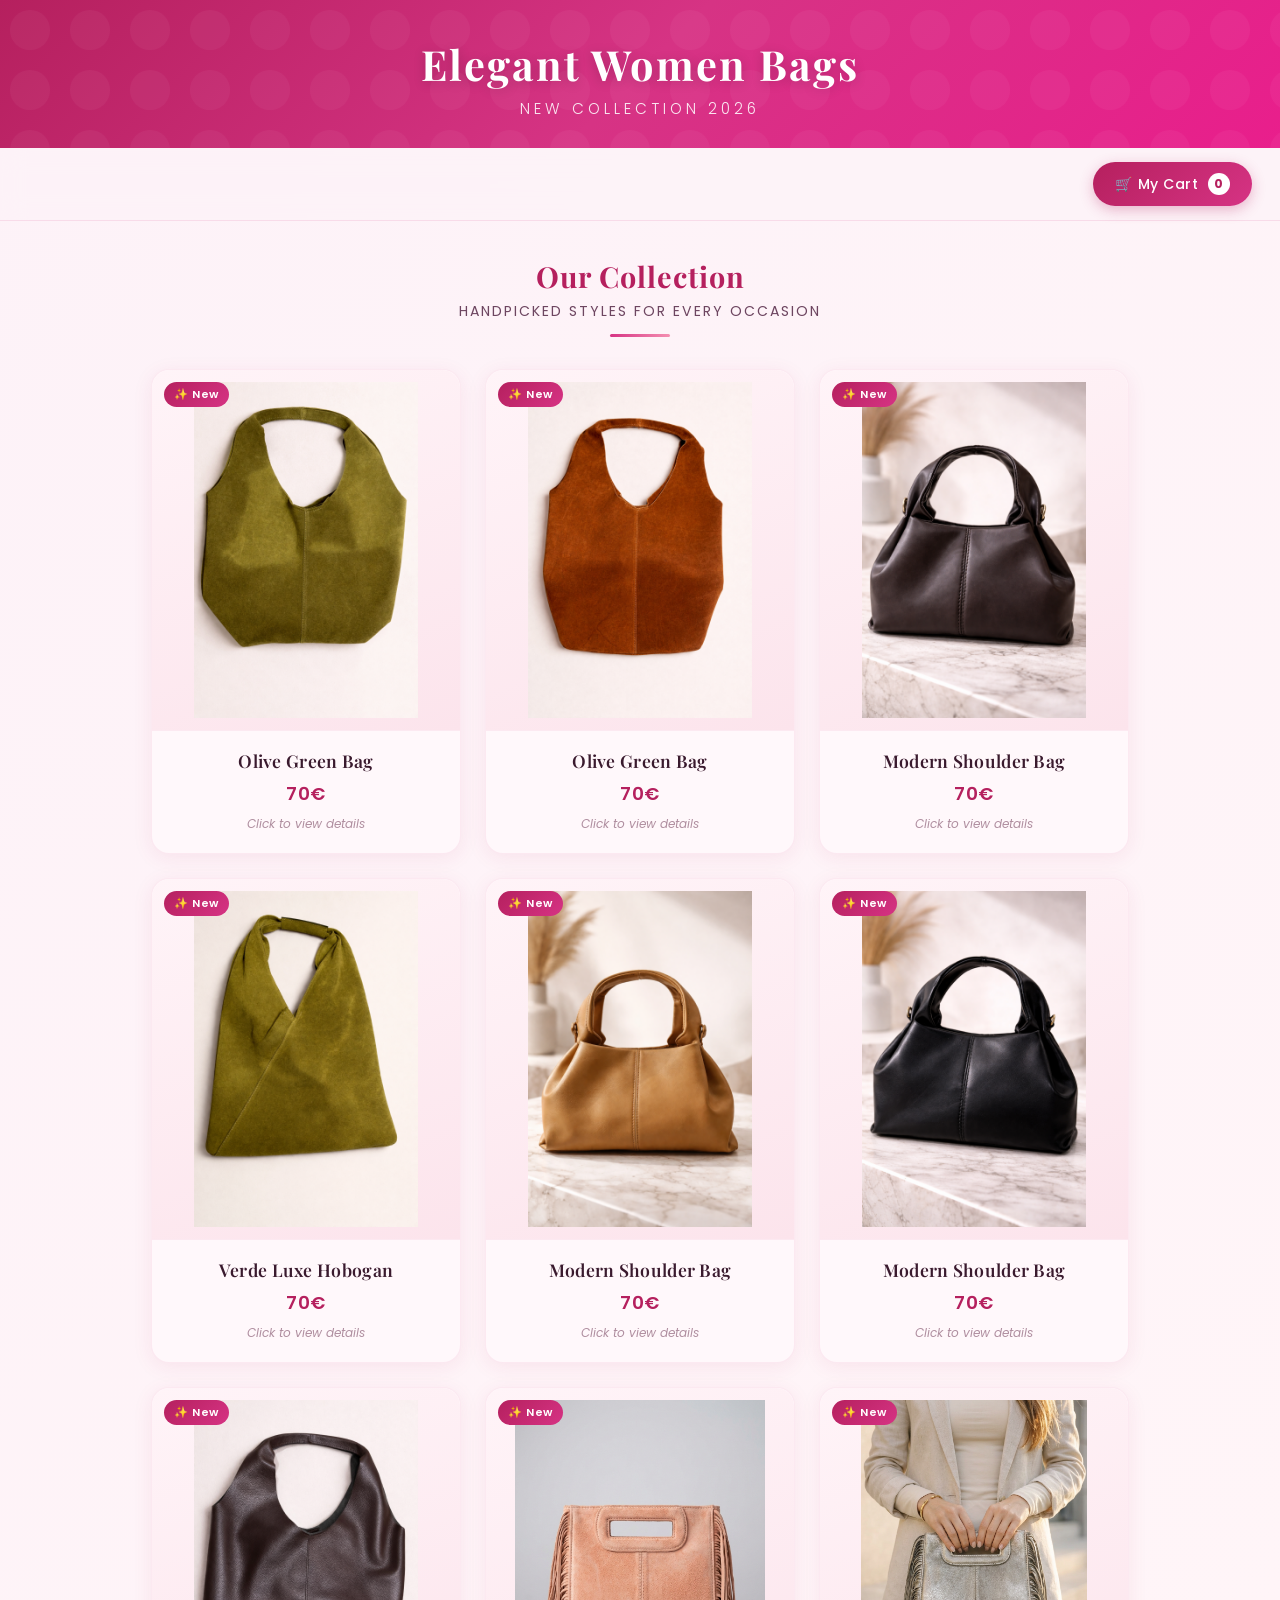
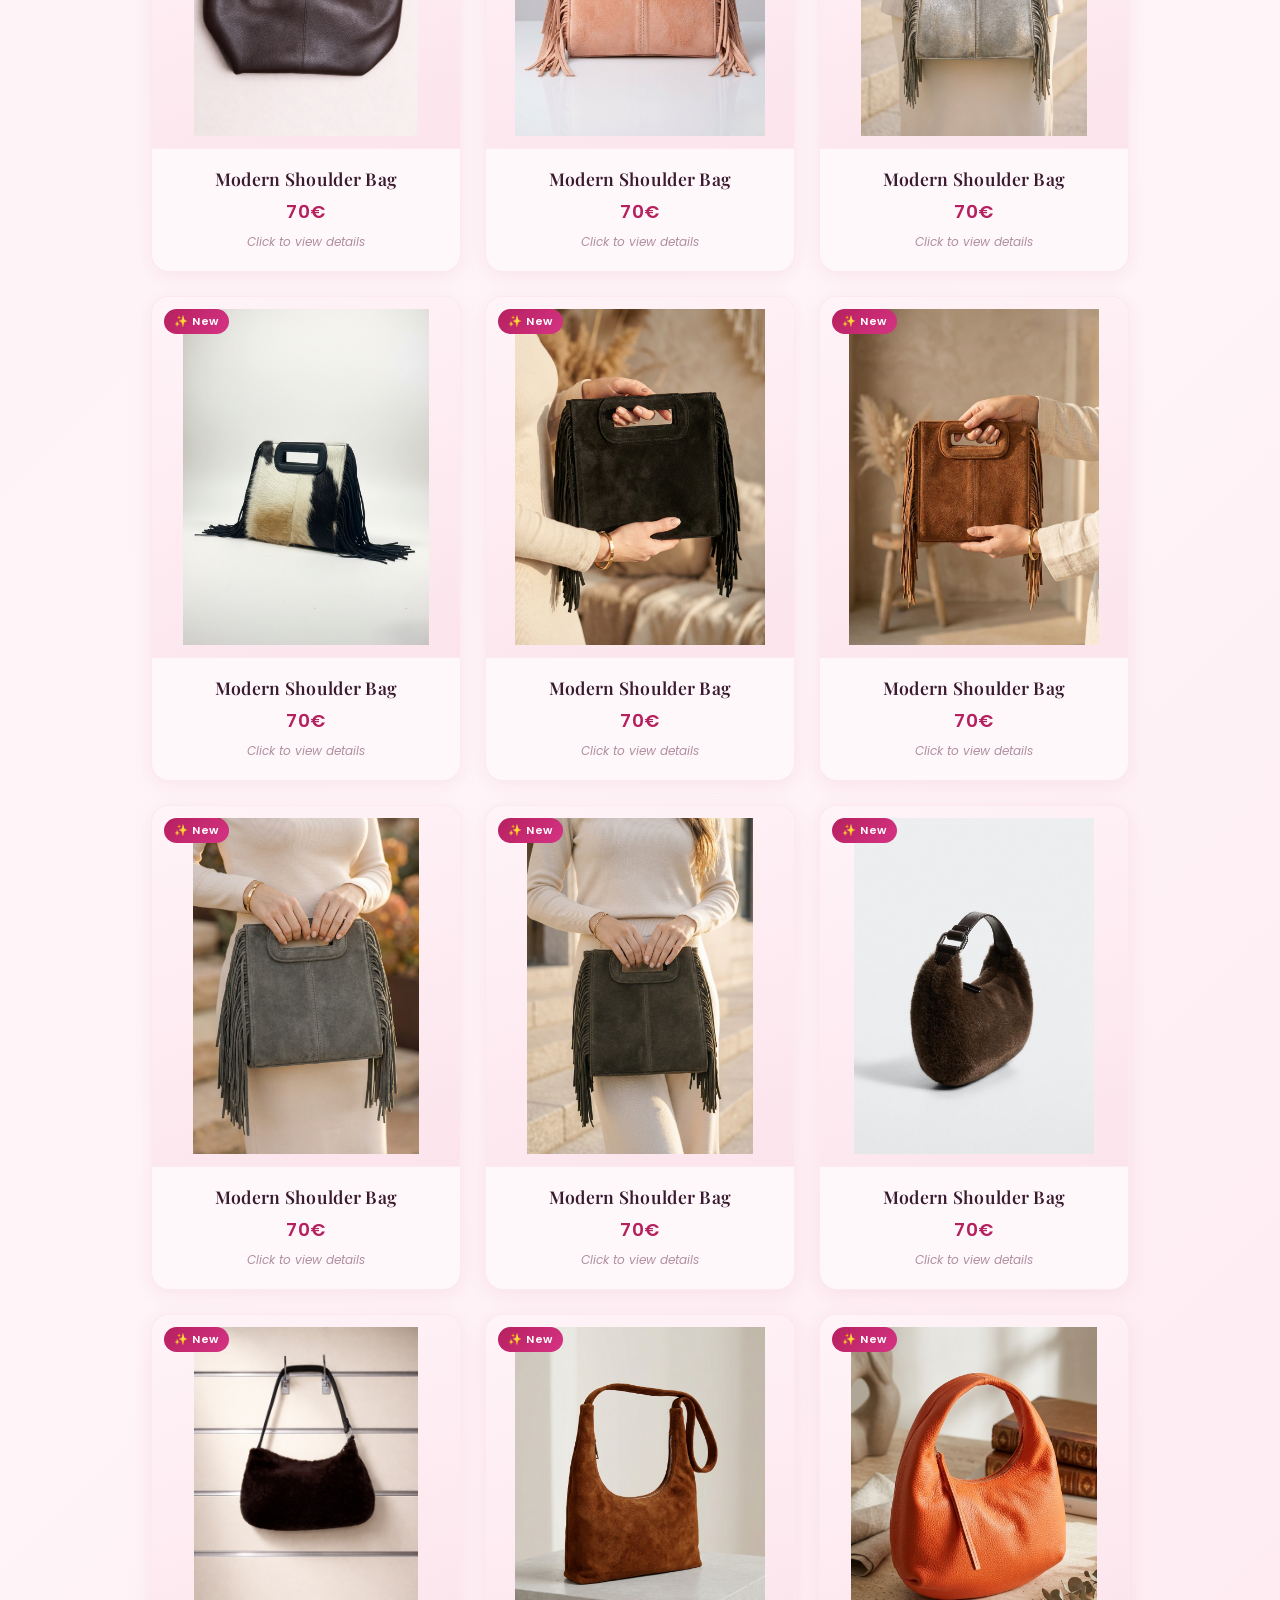
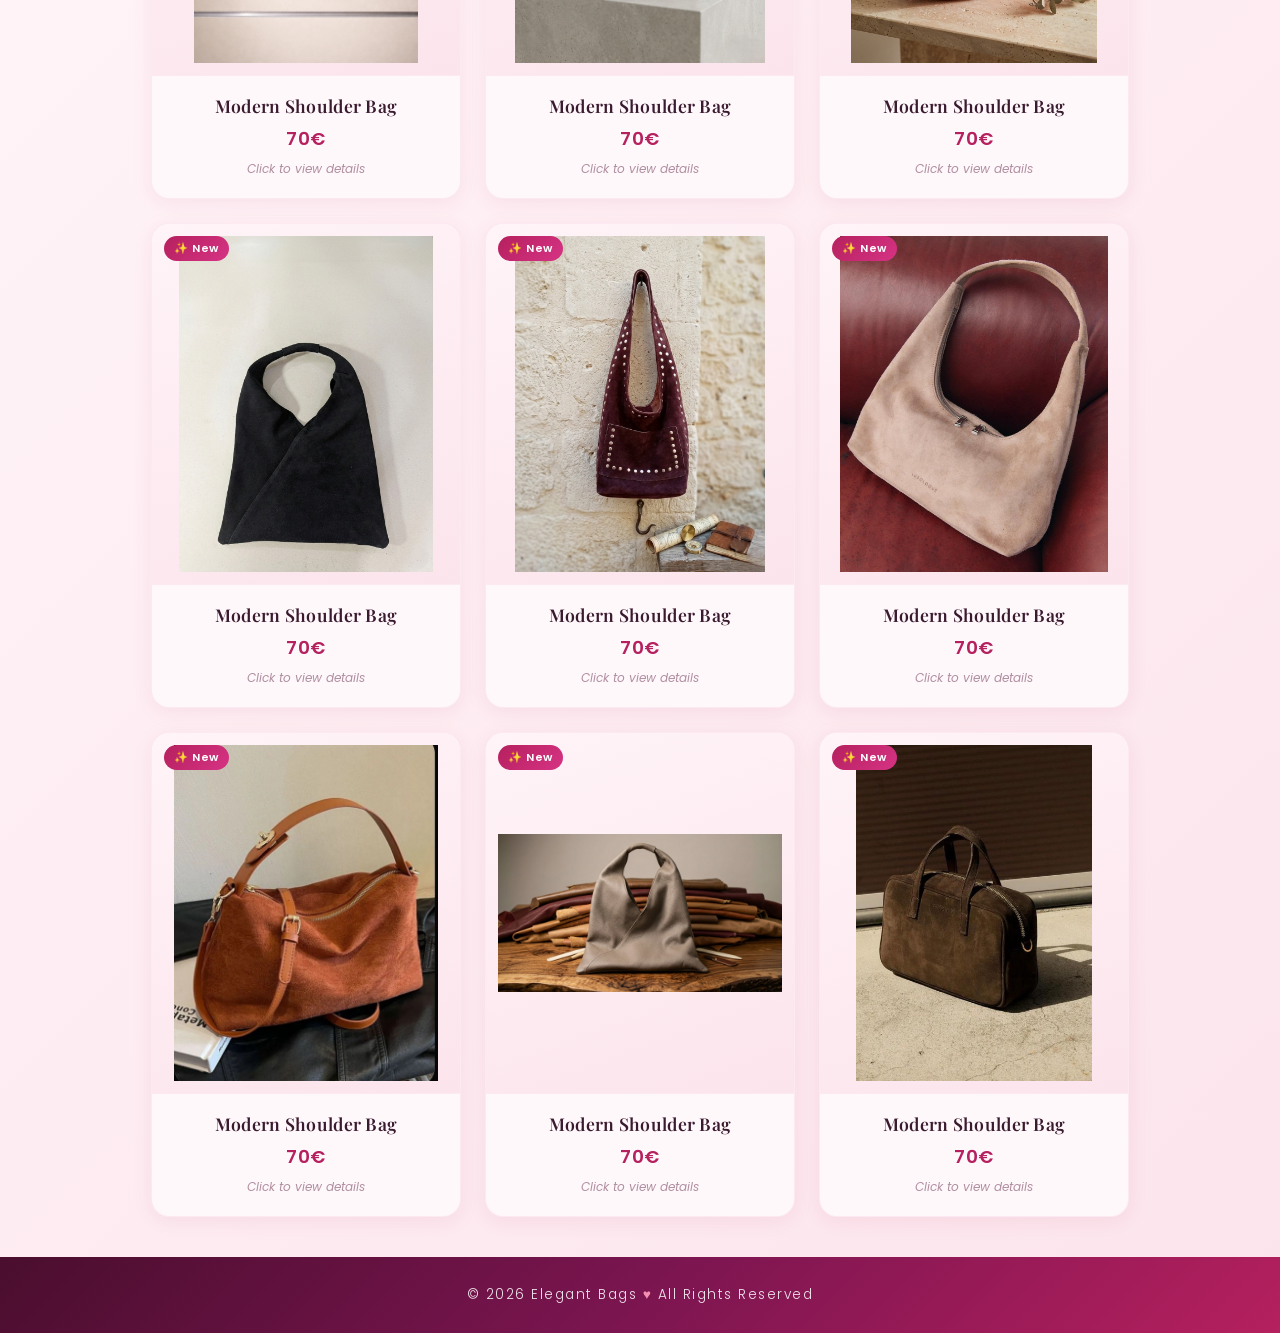
<file: bags women/cart.html>
<!DOCTYPE html>
<html lang="en">

<head>
    <meta charset="UTF-8">
    <meta name="viewport" content="width=device-width, initial-scale=1.0">
    <title>Elegant Bags - Professional Store</title>
    <link rel="preconnect" href="https://fonts.googleapis.com">
    <link rel="preconnect" href="https://fonts.gstatic.com" crossorigin>
    <link
        href="https://fonts.googleapis.com/css2?family=Playfair+Display:ital,wght@0,400;0,600;0,700;1,400&family=Poppins:wght@300;400;500;600&display=swap"
        rel="stylesheet">

    <style>
        *,
        *::before,
        *::after {
            box-sizing: border-box;
            margin: 0;
            padding: 0;
        }

        :root {
            --rose-deep: #b5205e;
            --rose-mid: #d63384;
            --rose-light: #f48fb1;
            --blush-bg: #fdf2f8;
            --blush-soft: #fce4ec;
            --blush-card: #fff8fb;
            --text-dark: #3a1a2e;
            --text-mid: #6d4560;
            --text-light: #b08fa0;
            --white: #ffffff;
            --shadow-rose: 0 8px 32px rgba(182, 32, 94, 0.13);
            --shadow-soft: 0 4px 20px rgba(182, 32, 94, 0.08);
            --radius-card: 18px;
            --radius-btn: 50px;
        }

        body {
            margin: 0;
            font-family: 'Poppins', Arial, sans-serif;
            background: linear-gradient(135deg, #fdf2f8 0%, #fff5f8 50%, #fce4ec 100%);
            min-height: 100vh;
            color: var(--text-dark);
        }

        /* ─── HEADER ─── */
        header {
            background: linear-gradient(135deg, #b5205e 0%, #d63384 50%, #e91e8c 100%);
            color: var(--white);
            padding: 36px 24px 28px;
            text-align: center;
            position: relative;
            overflow: hidden;
        }

        header::before {
            content: '';
            position: absolute;
            inset: 0;
            background: url("data:image/svg+xml,%3Csvg width='60' height='60' viewBox='0 0 60 60' xmlns='http://www.w3.org/2000/svg'%3E%3Cg fill='none' fill-rule='evenodd'%3E%3Cg fill='%23ffffff' fill-opacity='0.04'%3E%3Ccircle cx='30' cy='30' r='20'/%3E%3C/g%3E%3C/g%3E%3C/svg%3E");
            pointer-events: none;
        }

        header h1 {
            font-family: 'Playfair Display', serif;
            font-size: 2.6rem;
            font-weight: 700;
            letter-spacing: 2px;
            text-shadow: 0 2px 12px rgba(0, 0, 0, 0.18);
            position: relative;
        }

        header p {
            font-family: 'Poppins', sans-serif;
            font-size: 0.95rem;
            font-weight: 300;
            letter-spacing: 4px;
            margin-top: 6px;
            opacity: 0.88;
            text-transform: uppercase;
            position: relative;
        }

        /* ─── TOP BAR (cart icon) ─── */
        .top-bar {
            display: flex;
            justify-content: flex-end;
            align-items: center;
            padding: 14px 28px;
            background: rgba(253, 242, 248, 0.85);
            backdrop-filter: blur(12px);
            border-bottom: 1px solid rgba(214, 51, 132, 0.12);
            position: sticky;
            top: 0;
            z-index: 100;
        }

        .cart-trigger {
            display: flex;
            align-items: center;
            gap: 10px;
            background: linear-gradient(135deg, var(--rose-deep), var(--rose-mid));
            color: var(--white);
            border: none;
            padding: 11px 22px;
            border-radius: var(--radius-btn);
            cursor: pointer;
            font-family: 'Poppins', sans-serif;
            font-size: 0.88rem;
            font-weight: 500;
            letter-spacing: 0.5px;
            transition: all 0.3s ease;
            box-shadow: 0 4px 14px rgba(182, 32, 94, 0.3);
        }

        .cart-trigger:hover {
            transform: translateY(-2px) scale(1.04);
            box-shadow: 0 8px 22px rgba(182, 32, 94, 0.4);
        }

        .cart-badge {
            background: var(--white);
            color: var(--rose-deep);
            border-radius: 50%;
            width: 22px;
            height: 22px;
            display: inline-flex;
            align-items: center;
            justify-content: center;
            font-size: 0.78rem;
            font-weight: 700;
        }

        /* ─── SECTION TITLE ─── */
        .section-title {
            text-align: center;
            padding: 36px 16px 12px;
        }

        .section-title h2 {
            font-family: 'Playfair Display', serif;
            font-size: 1.8rem;
            color: var(--rose-deep);
            font-weight: 700;
            letter-spacing: 1px;
        }

        .section-title p {
            font-size: 0.88rem;
            color: var(--text-mid);
            margin-top: 6px;
            letter-spacing: 2px;
            text-transform: uppercase;
        }

        .divider {
            width: 60px;
            height: 3px;
            background: linear-gradient(90deg, var(--rose-mid), var(--rose-light));
            border-radius: 2px;
            margin: 12px auto 0;
        }

        /* ─── PRODUCTS GRID ─── */
        .container {
            display: flex;
            flex-wrap: wrap;
            justify-content: center;
            padding: 20px 20px 40px;
            gap: 24px;
        }

        /* ─── PRODUCT CARD ─── */
        .card {
            background: var(--blush-card);
            width: 310px;
            border-radius: var(--radius-card);
            box-shadow: var(--shadow-soft);
            display: flex;
            flex-direction: column;
            overflow: hidden;
            cursor: pointer;
            transition: transform 0.32s cubic-bezier(.25, .8, .25, 1),
                box-shadow 0.32s ease;
            border: 1px solid rgba(214, 51, 132, 0.08);
        }

        .card:hover {
            transform: translateY(-8px) scale(1.015);
            box-shadow: var(--shadow-rose);
            border-color: rgba(214, 51, 132, 0.18);
        }

        /* ─── IMAGE CONTAINER ─── */
        .img-container {
            position: relative;
            width: 100%;
            height: 360px;
            background: linear-gradient(160deg, #fff4f8, #fce4ec);
            overflow: hidden;
            border-radius: var(--radius-card) var(--radius-card) 0 0;
        }

        .img-container img {
            position: absolute;
            top: 0;
            left: 0;
            width: 100%;
            height: 100%;
            object-fit: contain;
            object-position: center;
            padding: 12px;
            transition: opacity 0.38s ease-in-out, transform 0.38s ease;
        }

        .img-container .hover-img {
            opacity: 0;
        }

        .card:hover .hover-img {
            opacity: 1;
            transform: scale(1.03);
        }

        .card:hover .main-img {
            opacity: 0;
        }

        /* "New" badge */
        .img-container::after {
            content: '✨ New';
            position: absolute;
            top: 12px;
            left: 12px;
            background: linear-gradient(135deg, var(--rose-deep), var(--rose-mid));
            color: white;
            font-family: 'Poppins', sans-serif;
            font-size: 0.7rem;
            font-weight: 600;
            padding: 4px 10px;
            border-radius: 20px;
            letter-spacing: 0.5px;
            pointer-events: none;
        }

        /* ─── CARD BODY ─── */
        .card-body {
            padding: 18px 20px 20px;
            text-align: center;
            display: flex;
            flex-direction: column;
            align-items: center;
            gap: 8px;
            border-top: 1px solid rgba(214, 51, 132, 0.08);
        }

        .card h3 {
            font-family: 'Playfair Display', serif;
            font-size: 1.1rem;
            font-weight: 600;
            color: var(--text-dark);
            letter-spacing: 0.3px;
        }

        .price {
            color: var(--rose-deep);
            font-size: 1.15rem;
            font-weight: 600;
            font-family: 'Poppins', sans-serif;
            letter-spacing: 0.5px;
        }

        .card-hint {
            font-size: 0.75rem;
            color: var(--text-light);
            font-style: italic;
        }

        /* ─── FOOTER ─── */
        footer {
            background: linear-gradient(135deg, #4a0e2e 0%, #7b1550 50%, #b5205e 100%);
            color: rgba(255, 255, 255, 0.88);
            text-align: center;
            padding: 28px 24px;
            font-family: 'Poppins', sans-serif;
            font-size: 0.85rem;
            font-weight: 300;
            letter-spacing: 1.5px;
        }

        footer span {
            color: var(--rose-light);
        }

        /* ─── PRODUCT POPUP ─── */
        .product-popup {
            position: fixed;
            top: 0;
            left: 0;
            width: 100%;
            height: 100%;
            background: rgba(58, 10, 40, 0.55);
            backdrop-filter: blur(6px);
            display: none;
            justify-content: center;
            align-items: center;
            z-index: 999;
            padding: 20px;
        }

        .popup-content {
            background: var(--white);
            width: 90%;
            max-width: 880px;
            padding: 36px;
            border-radius: 22px;
            display: flex;
            gap: 40px;
            position: relative;
            box-shadow: 0 24px 64px rgba(58, 10, 40, 0.3);
            animation: popIn 0.3s cubic-bezier(.25, .8, .25, 1);
        }

        @keyframes popIn {
            from {
                transform: scale(0.93);
                opacity: 0;
            }

            to {
                transform: scale(1);
                opacity: 1;
            }
        }

        .popup-images {
            flex: 1;
            min-width: 0;
        }

        .popup-images img#mainPopupImage {
            width: 100%;
            height: 340px;
            object-fit: contain;
            border-radius: 14px;
            background: linear-gradient(160deg, #fff4f8, #fce4ec);
            padding: 8px;
            cursor: zoom-in;
        }

        .thumbnail-container {
            display: flex;
            gap: 10px;
            margin-top: 12px;
        }

        .thumbnail-container img {
            width: 72px;
            height: 72px;
            object-fit: contain;
            cursor: pointer;
            border-radius: 10px;
            border: 2px solid transparent;
            background: var(--blush-soft);
            transition: border-color 0.2s ease, transform 0.2s ease;
            padding: 4px;
        }

        .thumbnail-container img:hover {
            border-color: var(--rose-mid);
            transform: scale(1.07);
        }

        .popup-info {
            flex: 1;
            display: flex;
            flex-direction: column;
            justify-content: center;
            gap: 14px;
        }

        .close-popup {
            position: absolute;
            top: 14px;
            right: 18px;
            font-size: 20px;
            cursor: pointer;
            color: var(--text-mid);
            width: 34px;
            height: 34px;
            border-radius: 50%;
            background: var(--blush-soft);
            display: flex;
            align-items: center;
            justify-content: center;
            transition: background 0.2s, color 0.2s;
            line-height: 1;
        }

        .close-popup:hover {
            background: var(--rose-mid);
            color: white;
        }

        .popup-info h2 {
            font-family: 'Playfair Display', serif;
            font-size: 1.7rem;
            color: var(--text-dark);
            font-weight: 700;
        }

        .popup-info h3 {
            font-size: 1.4rem;
            color: var(--rose-deep);
            font-weight: 600;
            font-family: 'Poppins', sans-serif;
        }

        .popup-info p {
            font-size: 0.93rem;
            color: var(--text-mid);
            line-height: 1.7;
        }

        .popup-info .rating {
            color: #f4a018;
            font-size: 1.1rem;
            letter-spacing: 2px;
        }

        #popupAddBtn {
            background: linear-gradient(135deg, var(--rose-deep), var(--rose-mid));
            border: none;
            border-radius: var(--radius-btn);
            padding: 14px 28px;
            font-size: 0.95rem;
            font-weight: 600;
            font-family: 'Poppins', sans-serif;
            color: white;
            cursor: pointer;
            transition: all 0.3s ease;
            display: flex;
            align-items: center;
            gap: 10px;
            box-shadow: 0 6px 20px rgba(182, 32, 94, 0.3);
            align-self: flex-start;
        }

        #popupAddBtn:hover {
            transform: translateY(-3px) scale(1.05);
            box-shadow: 0 10px 28px rgba(182, 32, 94, 0.4);
        }

        /* ─── CART SIDEBAR ─── */
        .cart {
            display: none;
            position: fixed;
            right: 0;
            top: 0;
            width: 360px;
            height: 100%;
            background: var(--white);
            padding: 28px 24px;
            box-shadow: -6px 0 32px rgba(58, 10, 40, 0.16);
            overflow-y: auto;
            font-family: 'Poppins', sans-serif;
            z-index: 1000;
            border-left: 1px solid rgba(214, 51, 132, 0.1);
        }

        .cart h2 {
            font-family: 'Playfair Display', serif;
            font-size: 1.5rem;
            color: var(--text-dark);
            font-weight: 700;
            margin-top: 20px;
            margin-bottom: 18px;
            padding-bottom: 14px;
            border-bottom: 2px solid var(--blush-soft);
        }

        .cart-item {
            display: flex;
            justify-content: space-between;
            align-items: center;
            padding: 12px 0;
            border-bottom: 1px solid var(--blush-soft);
            gap: 10px;
        }

        .cart-item>div:first-child span {
            font-weight: 600;
            color: var(--text-dark);
            font-size: 0.9rem;
        }

        .cart-item>div:first-child br+* {
            font-size: 0.82rem;
            color: var(--text-mid);
        }

        .cart-item button {
            background: var(--blush-soft);
            border: none;
            border-radius: 8px;
            padding: 5px 10px;
            cursor: pointer;
            color: var(--rose-deep);
            font-size: 13px;
            font-weight: 600;
            font-family: 'Poppins', sans-serif;
            transition: all 0.2s ease;
        }

        .cart-item button:hover {
            background: var(--rose-mid);
            color: white;
            transform: scale(1.08);
        }

        .cart hr {
            border: none;
            border-top: 1px solid var(--blush-soft);
            margin: 14px 0;
        }

        .cart p {
            font-size: 1rem;
            font-weight: 600;
            color: var(--text-dark);
            margin: 14px 0;
        }

        .cart p span {
            color: var(--rose-deep);
        }

        .cart input[type="text"],
        .cart input[type="tel"] {
            width: 100%;
            padding: 11px 14px;
            margin-bottom: 10px;
            border: 1.5px solid rgba(214, 51, 132, 0.2);
            border-radius: 12px;
            font-size: 0.88rem;
            font-family: 'Poppins', sans-serif;
            color: var(--text-dark);
            background: var(--blush-card);
            outline: none;
            transition: border-color 0.2s ease;
        }

        .cart input:focus {
            border-color: var(--rose-mid);
            background: white;
        }

        .cart input::placeholder {
            color: var(--text-light);
        }

        .cart button#submitOrderBtn {
            width: 100%;
            padding: 14px;
            border: none;
            border-radius: var(--radius-btn);
            background: linear-gradient(135deg, var(--rose-deep), var(--rose-mid));
            color: white;
            font-size: 0.95rem;
            font-weight: 600;
            font-family: 'Poppins', sans-serif;
            cursor: pointer;
            transition: all 0.3s ease;
            box-shadow: 0 6px 20px rgba(182, 32, 94, 0.3);
            letter-spacing: 0.5px;
            margin-top: 4px;
        }

        .cart button#submitOrderBtn:hover {
            transform: translateY(-2px) scale(1.03);
            box-shadow: 0 10px 26px rgba(182, 32, 94, 0.42);
        }

        /* ─── IMAGE ZOOM POPUP ─── */
        .image-zoom-popup {
            position: fixed;
            top: 0;
            left: 0;
            width: 100%;
            height: 100%;
            background: rgba(0, 0, 0, 0.85);
            backdrop-filter: blur(8px);
            display: none;
            justify-content: center;
            align-items: center;
            z-index: 9999;
            cursor: zoom-out;
        }

        .image-zoom-popup img {
            max-width: 90%;
            max-height: 90%;
            object-fit: contain;
            border-radius: 8px;
            box-shadow: 0 10px 40px rgba(0, 0, 0, 0.5);
            animation: zoomIn 0.3s cubic-bezier(.25, .8, .25, 1);
            cursor: default;
        }

        @keyframes zoomIn {
            from {
                transform: scale(0.9);
                opacity: 0;
            }

            to {
                transform: scale(1);
                opacity: 1;
            }
        }

        .close-zoom {
            position: absolute;
            top: 20px;
            right: 30px;
            font-size: 30px;
            color: white;
            cursor: pointer;
            z-index: 10000;
        }

        .zoom-nav {
            position: absolute;
            top: 50%;
            transform: translateY(-50%);
            font-size: 40px;
            color: white;
            cursor: pointer;
            z-index: 10000;
            background: rgba(0, 0, 0, 0.4);
            width: 50px;
            height: 50px;
            display: flex;
            align-items: center;
            justify-content: center;
            border-radius: 50%;
            transition: background 0.2s, transform 0.2s;
            user-select: none;
        }

        .zoom-nav:hover {
            background: rgba(214, 51, 132, 0.8);
            transform: translateY(-50%) scale(1.1);
        }

        .zoom-prev {
            left: 30px;
        }

        .zoom-next {
            right: 30px;
        }

        /* ─── RESPONSIVE ─── */
        @media (max-width: 680px) {
            header h1 {
                font-size: 1.9rem;
            }

            .popup-content {
                flex-direction: column;
                gap: 20px;
            }

            .cart {
                width: 100%;
            }

            .card {
                width: 90%;
                max-width: 340px;
            }

            /* Mobile Zoom Enhancements */
            .close-zoom {
                top: 15px;
                right: 20px;
                font-size: 35px;
                /* Larger touch target */
                padding: 10px;
                background: rgba(0, 0, 0, 0.4);
                border-radius: 50%;
                width: 45px;
                height: 45px;
                display: flex;
                align-items: center;
                justify-content: center;
            }

            .zoom-nav {
                width: 44px;
                height: 44px;
                font-size: 30px;
                background: rgba(214, 51, 132, 0.5);
                /* Make more visible */
            }

            .zoom-prev {
                left: 15px;
            }

            .zoom-next {
                right: 15px;
            }

            .image-zoom-popup img {
                max-width: 95%;
                max-height: 85%;
            }
        }
    </style>
</head>

<body>

    <header>
        <h1>Elegant Women Bags</h1>
        <p>New Collection 2026</p>
    </header>

    <div class="top-bar">
        <button class="cart-trigger" onclick="toggleCart()">
            🛒 My Cart <span class="cart-badge" id="cart-count">0</span>
        </button>
    </div>

    <div class="section-title">
        <h2>Our Collection</h2>
        <p>Handpicked styles for every occasion</p>
        <div class="divider"></div>
    </div>

    <section class="container">

        <div class="card"
            onclick="openPopup('Olive Green Bag',70,'pic-of-bags/image-1.png','pic-of-bags/image-15.jpg')">
            <div class="img-container">
                <img src="pic-of-bags/image-1.png" class="main-img" alt="Olive Green Bag">
                <img src="pic-of-bags/image-15.jpg" class="hover-img" alt="Olive Green Bag Back">
            </div>
            <div class="card-body">
                <h3>Olive Green Bag</h3> 
                <p class="price">70€</p>
                <span class="card-hint">Click to view details</span>
            </div>
        </div>

        <div class="card"
            onclick="openPopup('Olive Green Bag',70,'pic-of-bags/image-2.png','pic-of-bags/image-10.png')">
            <div class="img-container">
                <img src="pic-of-bags/image-2.png" class="main-img" alt="Olive Green Bag">
                <img src="pic-of-bags/image-10.png" class="hover-img" alt="Olive Green Bag Back">
            </div>
            <div class="card-body">
                <h3>Olive Green Bag</h3>
                <p class="price">70€</p>
                <span class="card-hint">Click to view details</span>
            </div>
        </div>

        <div class="card"
            onclick="openPopup('Modern Shoulder Bag',70,'pic-of-bags/image-3.png','pic-of-bags/image-11.png')">
            <div class="img-container">
                <img src="pic-of-bags/image-3.png" class="main-img" alt="Modern Shoulder Bag">
                <img src="pic-of-bags/image-11.png" class="hover-img" alt="Modern Shoulder Bag Back">
            </div>
            <div class="card-body">
                <h3>Modern Shoulder Bag</h3>
                <p class="price">70€</p>
                <span class="card-hint">Click to view details</span>
            </div>
        </div>

        <div class="card"
            onclick="openPopup('Verde Luxe Hobogan',70,'pic-of-bags/image-4.png','pic-of-bags/image-9.png')">
            <div class="img-container">
                <img src="pic-of-bags/image-4.png" class="main-img" alt="Verde Luxe Hobogan">
                <img src="pic-of-bags/image-9.png" class="hover-img" alt="Verde Luxe Hobogan Back">
            </div>
            <div class="card-body">
                <h3>Verde Luxe Hobogan</h3>
                <p class="price">70€</p>
                <span class="card-hint">Click to view details</span>
            </div>
        </div>

        <div class="card"
            onclick="openPopup('Modern Shoulder Bag',70,'pic-of-bags/image-5.png','pic-of-bags/image-13.png')">
            <div class="img-container">
                <img src="pic-of-bags/image-5.png" class="main-img" alt="Modern Shoulder Bag">
                <img src="pic-of-bags/image-13.png" class="hover-img" alt="Modern Shoulder Bag Back">
            </div>
            <div class="card-body">
                <h3>Modern Shoulder Bag</h3>
                <p class="price">70€</p>
                <span class="card-hint">Click to view details</span>
            </div>
        </div>

        <div class="card"
            onclick="openPopup('Modern Shoulder Bag',70,'pic-of-bags/image-6.png','pic-of-bags/image-14.png')">
            <div class="img-container">
                <img src="pic-of-bags/image-6.png" class="main-img" alt="Modern Shoulder Bag">
                <img src="pic-of-bags/image-14.png" class="hover-img" alt="Modern Shoulder Bag Back">
            </div>
            <div class="card-body">
                <h3>Modern Shoulder Bag</h3>
                <p class="price">70€</p>
                <span class="card-hint">Click to view details</span>
            </div>
        </div>

        <div class="card"
            onclick="openPopup('Modern Shoulder Bag',70,'pic-of-bags/image-7.png','pic-of-bags/image-12.png')">
            <div class="img-container">
                <img src="pic-of-bags/image-7.png" class="main-img" alt="Modern Shoulder Bag">
                <img src="pic-of-bags/image-12.png" class="hover-img" alt="Modern Shoulder Bag Back">
            </div>
            <div class="card-body">
                <h3>Modern Shoulder Bag</h3>
                <p class="price">70€</p>
                <span class="card-hint">Click to view details</span>
            </div>
        </div>

        <div class="card"
            onclick="openPopup('Modern Shoulder Bag',70,'pic-of-bags/image-17.png','pic-of-bags/image-18.png')">
            <div class="img-container">
                <img src="pic-of-bags/image-17.png" class="main-img" alt="Modern Shoulder Bag">
                <img src="pic-of-bags/image-18.png" class="hover-img" alt="Modern Shoulder Bag Back">
            </div>
            <div class="card-body">
                <h3>Modern Shoulder Bag</h3>
                <p class="price">70€</p>
                <span class="card-hint">Click to view details</span>
            </div>
        </div>

        <div class="card"
            onclick="openPopup('Modern Shoulder Bag',70,'pic-of-bags/image-20.jpg','pic-of-bags/image-21.png')">
            <div class="img-container">
                <img src="pic-of-bags/image-20.jpg" class="main-img" alt="Modern Shoulder Bag">
                <img src="pic-of-bags/image-21.png" class="hover-img" alt="Modern Shoulder Bag Back">
            </div>
            <div class="card-body">
                <h3>Modern Shoulder Bag</h3>
                <p class="price">70€</p>
                <span class="card-hint">Click to view details</span>
            </div>
        </div>

        <div class="card"
            onclick="openPopup('Modern Shoulder Bag',70,'pic-of-bags/image-22.png','pic-of-bags/image-23.png')">
            <div class="img-container">
                <img src="pic-of-bags/image-22.png" class="main-img" alt="Modern Shoulder Bag">
                <img src="pic-of-bags/image-23.png" class="hover-img" alt="Modern Shoulder Bag Back">
            </div>
            <div class="card-body">
                <h3>Modern Shoulder Bag</h3>
                <p class="price">70€</p>
                <span class="card-hint">Click to view details</span>
            </div>
        </div>

        <div class="card"
            onclick="openPopup('Modern Shoulder Bag',70,'pic-of-bags/image-24.jpg','pic-of-bags/image-25.png')">
            <div class="img-container">
                <img src="pic-of-bags/image-24.jpg" class="main-img" alt="Modern Shoulder Bag">
                <img src="pic-of-bags/image-25.png" class="hover-img" alt="Modern Shoulder Bag Back">
            </div>
            <div class="card-body">
                <h3>Modern Shoulder Bag</h3>
                <p class="price">70€</p>
                <span class="card-hint">Click to view details</span>
            </div>
        </div>

        <div class="card"
            onclick="openPopup('Modern Shoulder Bag',70,'pic-of-bags/image-26.jpg','pic-of-bags/image-27.png')">
            <div class="img-container">
                <img src="pic-of-bags/image-26.jpg" class="main-img" alt="Modern Shoulder Bag">
                <img src="pic-of-bags/image-27.png" class="hover-img" alt="Modern Shoulder Bag Back">
            </div>
            <div class="card-body">
                <h3>Modern Shoulder Bag</h3>
                <p class="price">70€</p>
                <span class="card-hint">Click to view details</span>
            </div>
        </div>

        <div class="card"
            onclick="openPopup('Modern Shoulder Bag',70,'pic-of-bags/image-29.jpg','pic-of-bags/image-28.png')">
            <div class="img-container">
                <img src="pic-of-bags/image-29.jpg" class="main-img" alt="Modern Shoulder Bag">
                <img src="pic-of-bags/image-28.png" class="hover-img" alt="Modern Shoulder Bag Back">
            </div>
            <div class="card-body">
                <h3>Modern Shoulder Bag</h3>
                <p class="price">70€</p>
                <span class="card-hint">Click to view details</span>
            </div>
        </div>

        <div class="card"
            onclick="openPopup('Modern Shoulder Bag',70,'pic-of-bags/image-30.jpg','pic-of-bags/image-31.png')">
            <div class="img-container">
                <img src="pic-of-bags/image-30.jpg" class="main-img" alt="Modern Shoulder Bag">
                <img src="pic-of-bags/image-31.png" class="hover-img" alt="Modern Shoulder Bag Back">
            </div>
            <div class="card-body">
                <h3>Modern Shoulder Bag</h3>
                <p class="price">70€</p>
                <span class="card-hint">Click to view details</span>
            </div>
        </div>

        <div class="card"
            onclick="openPopup('Modern Shoulder Bag',70,'pic-of-bags/image-32.jpeg','pic-of-bags/image-33.jpeg')">
            <div class="img-container">
                <img src="pic-of-bags/image-32.jpeg" class="main-img" alt="Modern Shoulder Bag">
                <img src="pic-of-bags/image-33.jpeg" class="hover-img" alt="Modern Shoulder Bag Back">
            </div>
            <div class="card-body">
                <h3>Modern Shoulder Bag</h3>
                <p class="price">70€</p>
                <span class="card-hint">Click to view details</span>
            </div>
        </div>

        <div class="card"
            onclick="openPopup('Modern Shoulder Bag',70,'pic-of-bags/image-34.png','pic-of-bags/image-35.png')">
            <div class="img-container">
                <img src="pic-of-bags/image-34.png" class="main-img" alt="Modern Shoulder Bag">
                <img src="pic-of-bags/image-35.png" class="hover-img" alt="Modern Shoulder Bag Back">
            </div>
            <div class="card-body">
                <h3>Modern Shoulder Bag</h3>
                <p class="price">70€</p>
                <span class="card-hint">Click to view details</span>
            </div>
        </div>

 <div class="card"
            onclick="openPopup('Modern Shoulder Bag',70,'pic-of-bags/image-36.png','pic-of-bags/image-37.png')">
            <div class="img-container">
                <img src="pic-of-bags/image-36.png" class="main-img" alt="Modern Shoulder Bag">
                <img src="pic-of-bags/image-37.png" class="hover-img" alt="Modern Shoulder Bag Back">
            </div>
            <div class="card-body">
                <h3>Modern Shoulder Bag</h3>
                <p class="price">70€</p>
                <span class="card-hint">Click to view details</span>
            </div>
        </div>

         <div class="card"
            onclick="openPopup('Modern Shoulder Bag',70,'pic-of-bags/image-38.png','pic-of-bags/image-39.png')">
            <div class="img-container">
                <img src="pic-of-bags/image-38.png" class="main-img" alt="Modern Shoulder Bag">
                <img src="pic-of-bags/image-39.png" class="hover-img" alt="Modern Shoulder Bag Back">
            </div>
            <div class="card-body">
                <h3>Modern Shoulder Bag</h3>
                <p class="price">70€</p>
                <span class="card-hint">Click to view details</span>
            </div>
        </div>

        <div class="card"
            onclick="openPopup('Modern Shoulder Bag',70,'pic-of-bags/image-40.png','pic-of-bags/image-41.png')">
            <div class="img-container">
                <img src="pic-of-bags/image-40.png" class="main-img" alt="Modern Shoulder Bag">
                <img src="pic-of-bags/image-41.png" class="hover-img" alt="Modern Shoulder Bag Back">
            </div>
            <div class="card-body">
                <h3>Modern Shoulder Bag</h3>
                <p class="price">70€</p>
                <span class="card-hint">Click to view details</span>
            </div>
        </div>

                <div class="card"
            onclick="openPopup('Modern Shoulder Bag',70,'pic-of-bags/image-42.png','pic-of-bags/image-43.png')">
            <div class="img-container">
                <img src="pic-of-bags/image-42.png" class="main-img" alt="Modern Shoulder Bag">
                <img src="pic-of-bags/image-43.png" class="hover-img" alt="Modern Shoulder Bag Back">
            </div>
            <div class="card-body">
                <h3>Modern Shoulder Bag</h3>
                <p class="price">70€</p>
                <span class="card-hint">Click to view details</span>
            </div>
        </div>

         <div class="card"
            onclick="openPopup('Modern Shoulder Bag',70,'pic-of-bags/image-44.jpeg','pic-of-bags/image-45.png')">
            <div class="img-container">
                <img src="pic-of-bags/image-44.jpeg" class="main-img" alt="Modern Shoulder Bag">
                <img src="pic-of-bags/image-45.png" class="hover-img" alt="Modern Shoulder Bag Back">
            </div>
            <div class="card-body">
                <h3>Modern Shoulder Bag</h3>
                <p class="price">70€</p>
                <span class="card-hint">Click to view details</span>
            </div>
        </div>

        <div class="card"
            onclick="openPopup('Modern Shoulder Bag',70,'pic-of-bags/image-46.jpeg','pic-of-bags/image-47.png')">
            <div class="img-container">
                <img src="pic-of-bags/image-46.jpeg" class="main-img" alt="Modern Shoulder Bag">
                <img src="pic-of-bags/image-47.png" class="hover-img" alt="Modern Shoulder Bag Back">
            </div>
            <div class="card-body">
                <h3>Modern Shoulder Bag</h3>
                <p class="price">70€</p>
                <span class="card-hint">Click to view details</span>
            </div>
        </div>

                        <div class="card"
            onclick="openPopup('Modern Shoulder Bag',70,'pic-of-bags/image-48.png','pic-of-bags/image-49.png')">
            <div class="img-container">
                <img src="pic-of-bags/image-48.png" class="main-img" alt="Modern Shoulder Bag">
                <img src="pic-of-bags/image-49.png" class="hover-img" alt="Modern Shoulder Bag Back">
            </div>
            <div class="card-body">
                <h3>Modern Shoulder Bag</h3>
                <p class="price">70€</p>
                <span class="card-hint">Click to view details</span>
            </div>
        </div>

                        <div class="card"
            onclick="openPopup('Modern Shoulder Bag',70,'pic-of-bags/image-50.jpeg','pic-of-bags/image-51.png')">
            <div class="img-container">
                <img src="pic-of-bags/image-50.jpeg" class="main-img" alt="Modern Shoulder Bag">
                <img src="pic-of-bags/image-51.png" class="hover-img" alt="Modern Shoulder Bag Back">
            </div>
            <div class="card-body">
                <h3>Modern Shoulder Bag</h3>
                <p class="price">70€</p>
                <span class="card-hint">Click to view details</span>
            </div>
        </div>

    </section>

    <!-- IMAGE ZOOM POPUP -->
    <div class="image-zoom-popup" id="imageZoomPopup">
        <span class="close-zoom" onclick="closeImageZoom(event)">✕</span>
        <div class="zoom-nav zoom-prev" onclick="changeZoomImage(-1)">❮</div>
        <img id="zoomedImage" alt="Zoomed Product">
        <div class="zoom-nav zoom-next" onclick="changeZoomImage(1)">❯</div>
    </div>

    <!-- PRODUCT POPUP -->
    <div class="product-popup" id="productPopup" onclick="handlePopupBgClick(event)">
        <div class="popup-content">
            <span class="close-popup" onclick="closePopup()">✕</span>

            <div class="popup-images">
                <img id="mainPopupImage" alt="Product">
                <div class="thumbnail-container">
                    <img id="thumb1" alt="View 1">
                    <img id="thumb2" alt="View 2">
                </div>
            </div>

            <div class="popup-info">
                <h2 id="popupTitle"></h2>
                <h3 id="popupPrice"></h3>
                <p>High quality elegant women bag. Premium modern design with spacious interior and stylish look.</p>
                <div class="rating">⭐⭐⭐⭐☆</div>
                <button id="popupAddBtn"><span>🛒</span> Add to Cart</button>
            </div>
        </div>
    </div>

    <!-- CART SIDEBAR -->
    <div class="cart" id="cart">
        <span class="close-popup" onclick="toggleCart()"
            style="position:relative;top:auto;right:auto;display:inline-flex;margin-bottom:8px;">✕</span>
        <h2>My Cart</h2>

        <div id="cart-items"></div>
        <hr>
        <p>Total: €<span id="cart-total">0</span></p>
        <hr>

        <input type="text" id="customer-name" placeholder="Full Name">
        <input type="tel" id="customer-phone" placeholder="Phone Number">
        <input type="text" id="customer-address" placeholder="City / Address">

        <button id="submitOrderBtn" onclick="submitOrder()">Submit Order</button>
    </div>

    <footer>
        <p>© 2026 Elegant Bags <span>♥</span> All Rights Reserved</p>
    </footer>

    <script>
        class ShoppingCart {
            constructor() {
                this.cart = JSON.parse(localStorage.getItem("cart")) || [];
                this.updateCart();
            }

            saveCart() {
                localStorage.setItem("cart", JSON.stringify(this.cart));
            }

            addItem(name, price) {
                const existing = this.cart.find(item => item.name === name);
                if (existing) { existing.quantity++; }
                else { this.cart.push({ name, price, quantity: 1 }); }
                this.saveCart();
                this.updateCart();
            }

            removeItem(name) {
                const existing = this.cart.find(item => item.name === name);
                if (existing) {
                    existing.quantity--;
                    if (existing.quantity <= 0) {
                        this.cart = this.cart.filter(item => item.name !== name);
                    }
                }
                this.saveCart();
                this.updateCart();
            }

            getTotal() {
                return this.cart.reduce((t, i) => t + i.price * i.quantity, 0);
            }

            updateCart() {
                const itemsDiv = document.getElementById("cart-items");
                itemsDiv.innerHTML = "";
                let totalItems = 0;

                this.cart.forEach((item, index) => {
                    totalItems += item.quantity;
                    itemsDiv.innerHTML += `
<div class="cart-item">
    <div>
        <span>${item.name}</span> <br>
        €${item.price} x ${item.quantity}
    </div>
    <div>
        <button onclick="cart.removeItem('${item.name}')">−</button>
        <button onclick="cart.addItem('${item.name}',${item.price})">+</button>
        <button onclick="cart.cart.splice(${index},1);cart.saveCart();cart.updateCart();">✕</button>
    </div>
</div>`;
                });

                document.getElementById("cart-total").innerText = this.getTotal();
                document.getElementById("cart-count").innerText = totalItems;
            }

            submitOrder() {
                const name = document.getElementById("customer-name").value;
                const phone = document.getElementById("customer-phone").value;
                const address = document.getElementById("customer-address").value;

                if (!name || !phone || !address || this.cart.length === 0) {
                    alert("Fill all info and add products!");
                    return;
                }

                let message = "🛍 New Order %0A%0A";
                this.cart.forEach((item, i) => {
                    message += `${i + 1}. ${item.name} x ${item.quantity} - €${item.price}%0A`;
                });
                message += `%0ATotal: €${this.getTotal()}%0A%0AName:${name}%0APhone:${phone}%0AAddress:${address}`;

                window.open(`https://wa.me/212770738474?text=${message}`, "_blank");

                this.cart = [];
                this.saveCart();
                this.updateCart();
                toggleCart();
            }
        }

        const cart = new ShoppingCart();

        function toggleCart() {
            const c = document.getElementById("cart");
            c.style.display = c.style.display === "block" ? "none" : "block";
        }

        function submitOrder() {
            cart.submitOrder();
        }

        let currentZoomImages = [];
        let currentZoomIndex = 0;

        function openPopup(name, price, img1, img2) {
            document.getElementById("productPopup").style.display = "flex";
            document.getElementById("popupTitle").innerText = name;
            document.getElementById("popupPrice").innerText = "€" + price;
            document.getElementById("mainPopupImage").src = img1;
            document.getElementById("thumb1").src = img1;
            document.getElementById("thumb2").src = img2;

            currentZoomImages = [img1, img2];

            document.getElementById("thumb1").onclick = () => { document.getElementById("mainPopupImage").src = img1; }
            document.getElementById("thumb2").onclick = () => { document.getElementById("mainPopupImage").src = img2; }

            document.getElementById("mainPopupImage").onclick = () => { openImageZoom(document.getElementById("mainPopupImage").src); }
            document.getElementById("popupAddBtn").onclick = () => { cart.addItem(name, price); }
        }

        function closePopup() {
            document.getElementById("productPopup").style.display = "none";
        }

        function handlePopupBgClick(e) {
            if (e.target === document.getElementById("productPopup")) closePopup();
        }

        function openImageZoom(imgSrc) {
            currentZoomIndex = currentZoomImages.indexOf(imgSrc);
            if (currentZoomIndex === -1) currentZoomIndex = 0; // fallback

            document.getElementById("zoomedImage").src = currentZoomImages[currentZoomIndex];
            document.getElementById("imageZoomPopup").style.display = "flex";

            // Add keyboard listener when opened
            document.addEventListener('keydown', handleZoomKeyboard);
        }

        function closeImageZoom(e) {
            if (e && e.target.id !== 'imageZoomPopup' && !e.target.classList.contains('close-zoom')) {
                return; // only close when clicking bg or X
            }
            document.getElementById("imageZoomPopup").style.display = "none";
            document.removeEventListener('keydown', handleZoomKeyboard);
        }

        // Add click listener to background outside the image/buttons
        document.getElementById("imageZoomPopup").addEventListener('click', function (e) {
            if (e.target === this) {
                closeImageZoom();
            }
        });

        function changeZoomImage(direction) {
            currentZoomIndex += direction;

            // Wrap around
            if (currentZoomIndex >= currentZoomImages.length) {
                currentZoomIndex = 0;
            } else if (currentZoomIndex < 0) {
                currentZoomIndex = currentZoomImages.length - 1;
            }

            const imgEl = document.getElementById("zoomedImage");
            // Reset animation
            imgEl.style.animation = 'none';
            imgEl.offsetHeight; /* trigger reflow */
            imgEl.style.animation = null;

            imgEl.src = currentZoomImages[currentZoomIndex];
        }

        function handleZoomKeyboard(e) {
            if (e.key === 'ArrowRight') {
                changeZoomImage(1);
            } else if (e.key === 'ArrowLeft') {
                changeZoomImage(-1);
            } else if (e.key === 'Escape') {
                closeImageZoom();
            }
        }

        // --- Swipe Gestures for Mobile ---
        let touchStartX = 0;
        let touchEndX = 0;

        const zoomPopupEl = document.getElementById('imageZoomPopup');

        zoomPopupEl.addEventListener('touchstart', e => {
            touchStartX = e.changedTouches[0].screenX;
        }, false);

        zoomPopupEl.addEventListener('touchend', e => {
            touchEndX = e.changedTouches[0].screenX;
            handleSwipe();
        }, false);

        function handleSwipe() {
            const swipeThreshold = 50; // Minimum distance to register swipe
            if (touchEndX < touchStartX - swipeThreshold) {
                // Swiped Left - Next Image
                changeZoomImage(1);
            }
            if (touchEndX > touchStartX + swipeThreshold) {
                // Swiped Right - Previous Image
                changeZoomImage(-1);
            }
        }
    </script>

</body>

</html>
</file>
